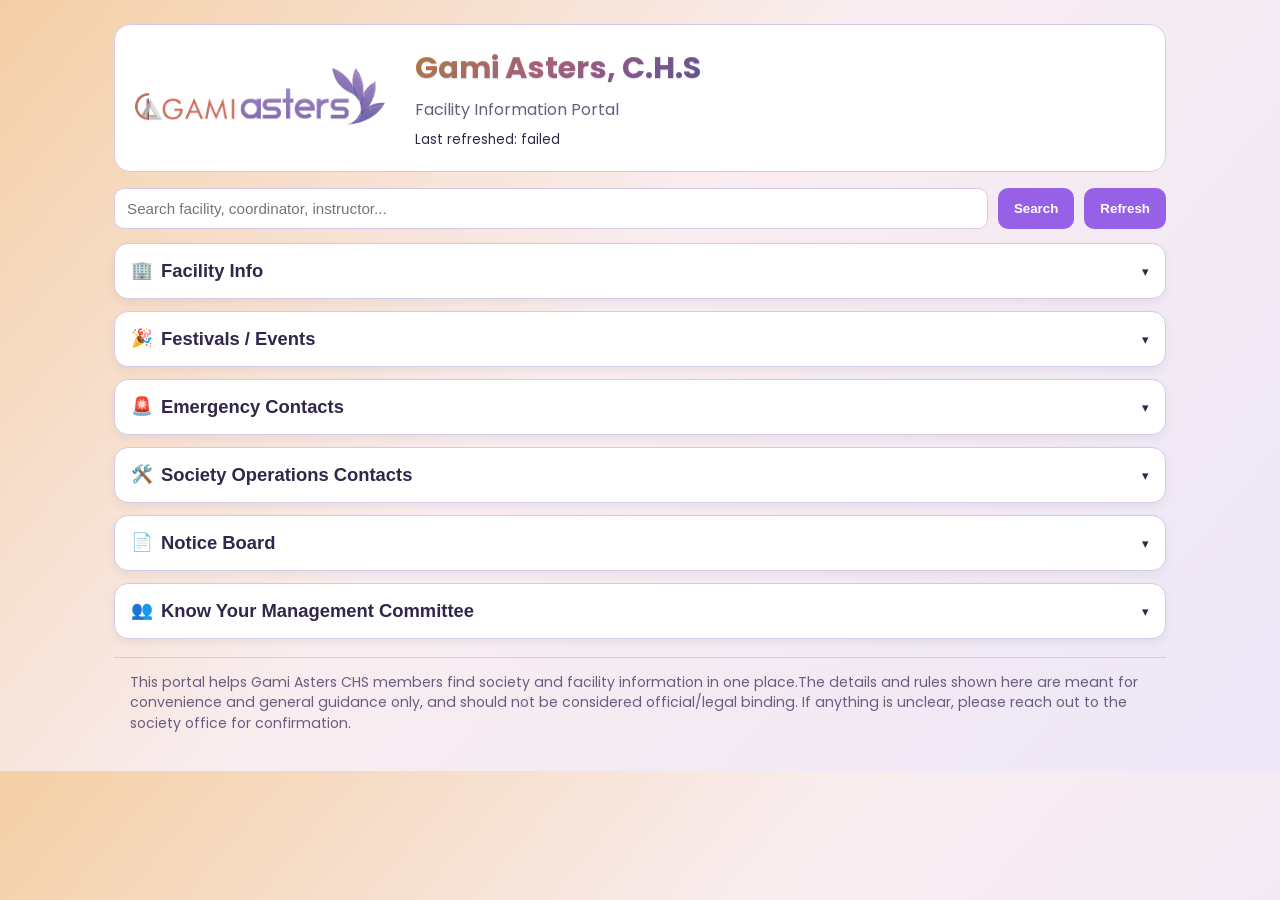
<file: index.html>
<!doctype html>
<html lang="en">
<head>
  <meta charset="UTF-8" />
  <meta name="viewport" content="width=device-width, initial-scale=1.0" />
  <title>C.H.S Gami Asters - Facilities</title>
  <link rel="icon" href="favicon.ico" sizes="any" />
  <link rel="apple-touch-icon" href="images/ga-logo.png" />
  <link rel="preconnect" href="https://fonts.googleapis.com" />
  <link rel="preconnect" href="https://fonts.gstatic.com" crossorigin />
  <link href="https://fonts.googleapis.com/css2?family=Poppins:wght@400;500;600;700&display=swap" rel="stylesheet" />
  <link rel="stylesheet" href="styles.css" />
</head>
<body>
  <main class="container">
    <header class="hero">
      <img id="ga-logo" class="ga-logo" src="images/ga-logo.png" alt="Gami Asters logo" />
      <div class="hero-text">
        <h1>Gami Asters, C.H.S</h1>
        <p>Facility Information Portal</p>
        <small id="updatedAt">Loading latest update...</small>
      </div>
    </header>

    <section class="notice-banner" role="note" aria-label="Work in progress notice">
      <span class="notice-banner-track" id="noticeBannerTrack"></span>
    </section>

    <section class="toolbar">
      <input id="searchBox" type="search" placeholder="Search facility, coordinator, instructor..." aria-label="Search facilities" />
      <button id="searchBtn" type="button">Search</button>
      <button id="refreshBtn" type="button">Refresh</button>
    </section>

    <section class="home-sections" id="homeSections">
      <article class="home-card">
        <button class="home-card-toggle" type="button" aria-expanded="false" aria-controls="home-body-facility">
          <h2><span class="section-icon" aria-hidden="true">🏢</span>Facility Info</h2>
          <span class="chevron" aria-hidden="true">&#9662;</span>
        </button>
        <div class="home-card-body hidden" id="home-body-facility">
          <section id="status" class="status" role="status" aria-live="polite"></section>

          <section id="facilityList" class="grid"></section>
        </div>
      </article>

      <article class="home-card" id="festivals">
        <button class="home-card-toggle" type="button" aria-expanded="false" aria-controls="home-body-festivals">
          <h2><span class="section-icon" aria-hidden="true">🎉</span>Festivals / Events</h2>
          <span class="chevron" aria-hidden="true">&#9662;</span>
        </button>
        <div class="home-card-body hidden" id="home-body-festivals">
          <p class="home-card-intro">Festival celebrations, programmes, and event details:</p>
          <div class="festival-list" id="festivalsList"></div>
        </div>
      </article>

      <article class="home-card">
        <button class="home-card-toggle" type="button" aria-expanded="false" aria-controls="home-body-emergency-contacts">
          <h2><span class="section-icon" aria-hidden="true">🚨</span>Emergency Contacts</h2>
          <span class="chevron" aria-hidden="true">&#9662;</span>
        </button>
        <div class="home-card-body hidden" id="home-body-emergency-contacts">
          <p class="home-card-intro">Nearby emergency contacts:</p>
          <ul class="info-list" id="emergencyContactsList"></ul>
        </div>
      </article>

      <article class="home-card">
        <button class="home-card-toggle" type="button" aria-expanded="false" aria-controls="home-body-operations-contacts">
          <h2><span class="section-icon" aria-hidden="true">🛠️</span>Society Operations Contacts</h2>
          <span class="chevron" aria-hidden="true">&#9662;</span>
        </button>
        <div class="home-card-body hidden" id="home-body-operations-contacts">
          <p class="home-card-intro">Daily operations team and escalation matrix:</p>
          <ul class="info-list ops-list" id="operationsContactsList"></ul>
        </div>
      </article>

      <article class="home-card">
        <button class="home-card-toggle" type="button" aria-expanded="false" aria-controls="home-body-notices">
          <h2><span class="section-icon" aria-hidden="true">📄</span>Notice Board</h2>
          <span class="chevron" aria-hidden="true">&#9662;</span>
        </button>
        <div class="home-card-body hidden" id="home-body-notices">
          <p class="home-card-intro">Past notices and policy documents:</p>
          <div class="notice-list" id="noticesList"></div>
        </div>
      </article>

      <article class="home-card">
        <button class="home-card-toggle" type="button" aria-expanded="false" aria-controls="home-body-management-committee">
          <h2><span class="section-icon" aria-hidden="true">👥</span>Know Your Management Committee</h2>
          <span class="chevron" aria-hidden="true">&#9662;</span>
        </button>
        <div class="home-card-body hidden" id="home-body-management-committee">
          <p class="home-card-intro">List of management committee members (in alphabetical order):</p>
          <ul class="info-list" id="managementCommitteeList"></ul>
        </div>
      </article>

    </section>

    <footer class="site-footer">
      <p>This portal helps Gami Asters CHS members find society and facility information in one place.The details and rules shown here are meant for convenience and general guidance only, and should not be considered official/legal binding. If anything is unclear, please reach out to the society office for confirmation.</p>
    </footer>
  </main>

  <template id="cardTemplate">
    <article class="card">
      <button class="card-toggle" type="button" aria-expanded="false">
        <h2 class="facility-name"></h2>
        <span class="chevron" aria-hidden="true">&#9662;</span>
      </button>
      <div class="card-body hidden">
        <p><strong>Timings:</strong> <span class="timings"></span></p>
        <div class="list-row rules-row">
          <strong>Rules & Regulations:</strong>
          <ol class="rules-list"></ol>
        </div>
        <p class="booking-row"><strong>Booking Process:</strong> <span class="booking"></span></p>
        <p class="instructor-row"><strong>Instructor Details:</strong> <span class="instructor"></span></p>
        <p><strong>Coordinator:</strong> <span class="coordinator"></span></p>
        <p class="contact-row"><strong>Contact:</strong> <span class="contact"></span></p>
        <div class="list-row notes-row">
          <strong>Notes:</strong>
          <ol class="notes-list"></ol>
        </div>
      </div>
    </article>
  </template>

  <script src="config.js"></script>
  <script src="app.js"></script>
</body>
</html>
</file>
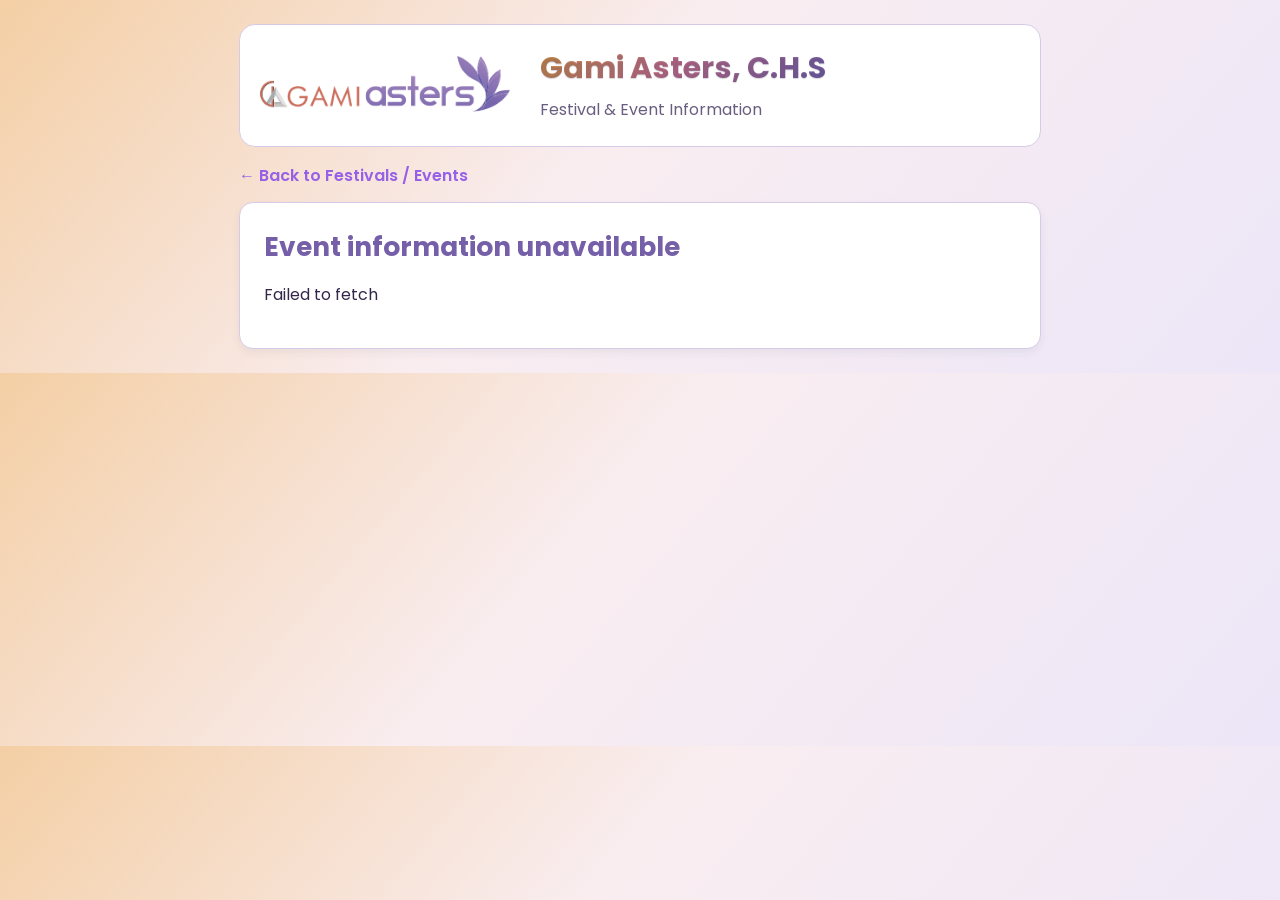
<file: events/ganapati-2026/index.html>
<!doctype html>
<html lang="en">
<head>
  <meta charset="UTF-8" />
  <meta name="viewport" content="width=device-width, initial-scale=1.0" />
  <title>Ganapati 2026 | Gami Asters, C.H.S</title>
  <link rel="icon" href="../../favicon.ico" sizes="any" />
  <link rel="apple-touch-icon" href="../../images/ga-logo.png" />
  <link rel="preconnect" href="https://fonts.googleapis.com" />
  <link rel="preconnect" href="https://fonts.gstatic.com" crossorigin />
  <link href="https://fonts.googleapis.com/css2?family=Poppins:wght@400;500;600;700&display=swap" rel="stylesheet" />
  <link rel="stylesheet" href="../../styles.css" />
</head>
<body data-event-slug="ganapati-2026">
  <main class="container event-page">
    <header class="hero">
      <img class="ga-logo" src="../../images/ga-logo.png" alt="Gami Asters logo" />
      <div class="hero-text">
        <h1>Gami Asters, C.H.S</h1>
        <p>Festival &amp; Event Information</p>
      </div>
    </header>
    <a class="back-link" href="../../#festivals">← Back to Festivals / Events</a>
    <section id="eventContent" aria-live="polite"></section>
  </main>
  <script src="../../config.js"></script>
  <script src="../../event.js"></script>
</body>
</html>
</file>
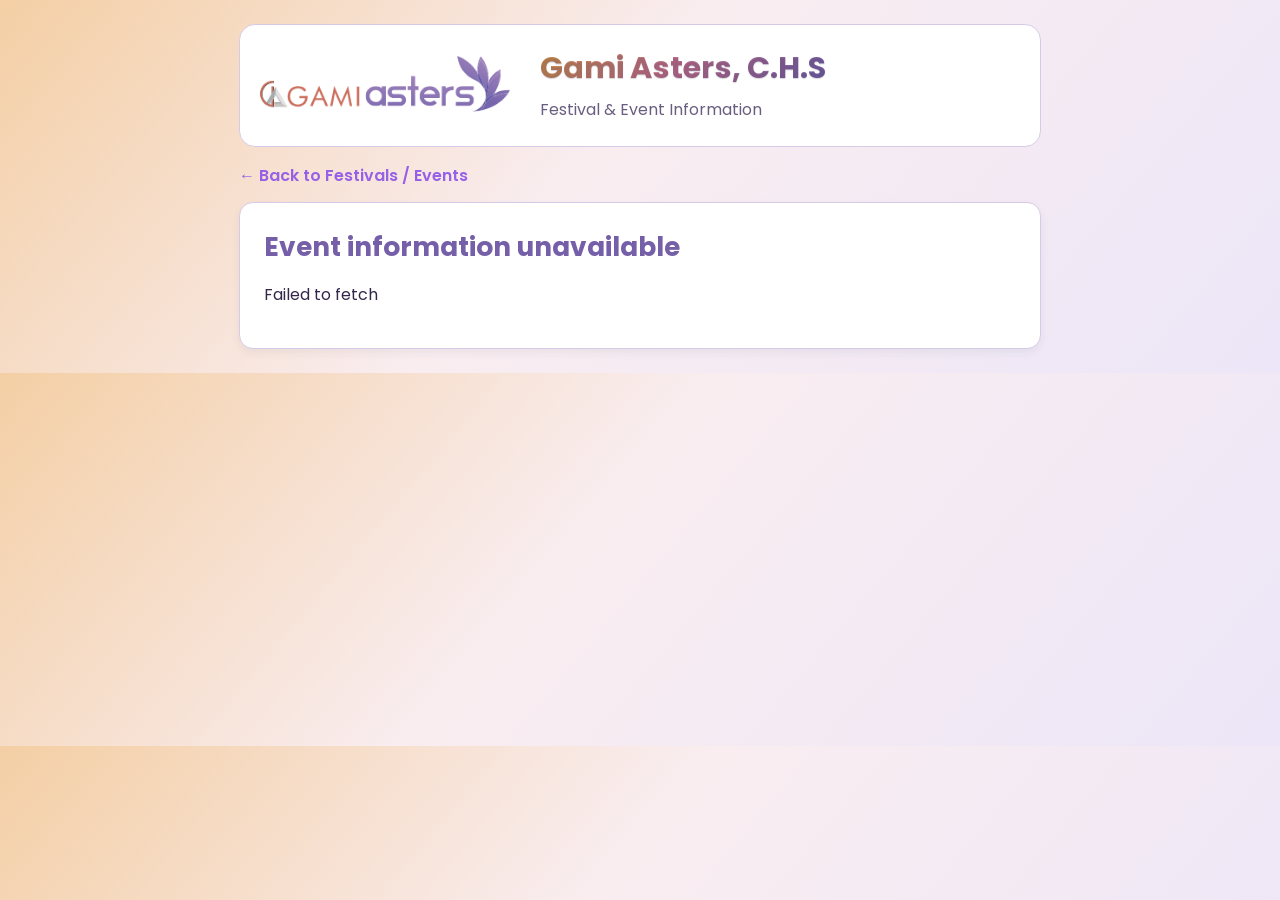
<file: events/independence-day-2026/index.html>
<!doctype html>
<html lang="en">
<head>
  <meta charset="UTF-8" />
  <meta name="viewport" content="width=device-width, initial-scale=1.0" />
  <title>Independence Day 2026 | Gami Asters, C.H.S</title>
  <link rel="icon" href="../../favicon.ico" sizes="any" />
  <link rel="apple-touch-icon" href="../../images/ga-logo.png" />
  <link rel="preconnect" href="https://fonts.googleapis.com" />
  <link rel="preconnect" href="https://fonts.gstatic.com" crossorigin />
  <link href="https://fonts.googleapis.com/css2?family=Poppins:wght@400;500;600;700&display=swap" rel="stylesheet" />
  <link rel="stylesheet" href="../../styles.css" />
</head>
<body data-event-slug="independence-day-2026">
  <main class="container event-page">
    <header class="hero">
      <img class="ga-logo" src="../../images/ga-logo.png" alt="Gami Asters logo" />
      <div class="hero-text">
        <h1>Gami Asters, C.H.S</h1>
        <p>Festival &amp; Event Information</p>
      </div>
    </header>
    <a class="back-link" href="../../#festivals">← Back to Festivals / Events</a>
    <section id="eventContent" aria-live="polite"></section>
  </main>
  <script src="../../config.js"></script>
  <script src="../../event.js"></script>
</body>
</html>
</file>
<file: styles.css>
:root {
  /* Extracted from images/ga-logo.png */
  --logo-purple-1: #6755a4;
  --logo-purple-2: #755fa9;
  --logo-purple-3: #8067ad;
  --logo-purple-4: #866baf;
  --logo-purple-5: #876cb0;
  --logo-coral: #c65f4c;
  --logo-white: #ffffff;
  --logo-neutral-1: #f0f0f0;
  --logo-neutral-2: #b0b0b0;

  --bg: #efe9f8;
  --panel: #ffffff;
  --text: #32264a;
  --muted: #6a5e80;
  /* --accent: #c65f4c; */
  --accent: #9660e7;
  --accent-soft: #f5e1dd;
  --border: #d7cae6;
  --error: #a93b3b;
  --hero-logo-opacity: 0.90;
}

* {
  box-sizing: border-box;
}

body {
  margin: 0;
  font-family: "Poppins", sans-serif;
  background: linear-gradient(130deg, #f4cfa5 0%, #f9edf0 45%, #ece6f8 100%);
  color: var(--text);
}

body::before {
  content: "";
  position: fixed;
  inset: 0;
  pointer-events: none;
  z-index: 0;
}

body > * {
  position: relative;
  z-index: 1;
}

.container {
  max-width: 1100px;
  margin: 0 auto;
  padding: 24px;
}

.hero {
  background: var(--panel);
  border: 1px solid var(--border);
  border-radius: 16px;
  padding: 20px;
  margin-bottom: 16px;
  display: flex;
  align-items: center;
  gap: 30px;
}

.hero h1 {
  margin: 0;
  font-size: 1.9rem;
  background: linear-gradient(130deg, #c98f4a 0%, #c1708a 45%, #6d5fa8 100%);
  -webkit-background-clip: text;
  background-clip: text;
  color: transparent;
  -webkit-text-fill-color: transparent;
  text-shadow: 0 1px 1px rgba(32, 24, 56, 0.18);
}

.hero p {
  margin: 6px 0 4px;
  color: var(--muted);
}

.hero-text {
  min-width: 0;
}

.hero .ga-logo {
  width: 250px;
  height: auto;
  flex: 0 0 auto;
  object-fit: contain;
  opacity: var(--hero-logo-opacity);
}

.notice-banner {
  margin: 0 0 14px;
  padding: 10px 12px;
  border: 1px solid #e0b45f;
  border-radius: 10px;
  background: #fff7e9;
  color: #7a4d12;
  font-weight: 600;
  overflow: hidden;
  white-space: nowrap;
}

.notice-banner-track {
  display: inline-block;
  min-width: 100%;
  animation: marquee 10s linear 2s infinite;
  will-change: transform;
}

.notice-banner-text {
  display: inline-block;
}

.notice-banner-text + .notice-banner-text::before {
  content: "";
  display: inline-block;
  width: 6px;
  height: 6px;
  margin: 0 14px;
  border-radius: 50%;
  background: currentColor;
  opacity: 0.7;
  vertical-align: middle;
}

@keyframes marquee {
  from {
    transform: translateX(0);
  }

  to {
    transform: translateX(-100%);
  }
}

@media (prefers-reduced-motion: reduce) {
  .notice-banner-track {
    animation: none;
    transform: none;
  }
}

.toolbar {
  display: flex;
  gap: 10px;
  margin-bottom: 14px;
}

.toolbar input {
  flex: 1;
  padding: 11px 12px;
  border-radius: 10px;
  border: 1px solid var(--border);
  font-size: 0.95rem;
}

.toolbar button {
  border: 0;
  background: var(--accent);
  color: #fff;
  border-radius: 10px;
  padding: 0 16px;
  font-weight: 600;
  cursor: pointer;
}

.toolbar button:hover {
  background: #b75644;
}

.status {
  margin-bottom: 12px;
  color: var(--muted);
  min-height: 22px;
}

.status.error {
  color: var(--error);
}

.grid {
  display: block;
}

.card {
  background: var(--panel);
  border: 1px solid var(--border);
  border-radius: 14px;
  padding: 0;
  box-shadow: 0 4px 10px rgba(15, 55, 73, 0.06);
  overflow: hidden;
  width: 100%;
}

.card + .card {
  margin-top: 10px;
}

.facility-name {
  margin: 0;
  font-size: 1.1rem;
  text-align: left;
  display: flex;
  align-items: center;
  gap: 8px;
  flex-wrap: wrap;
}

.row-icon {
  flex: 0 0 auto;
  font-size: 1.15rem;
  line-height: 1;
}

.card p {
  margin: 7px 0;
  line-height: 1.35;
}

.card .list-row {
  margin: 7px 0;
}

.card .list-row ol {
  margin: 6px 0 0;
  padding-left: 22px;
  line-height: 1.35;
}

.card .list-row li + li {
  margin-top: 4px;
}

.card strong {
  color: var(--logo-purple-2);
}

.card-toggle {
  width: 100%;
  border: 0;
  background: transparent;
  color: inherit;
  padding: 14px 16px;
  display: flex;
  justify-content: space-between;
  align-items: center;
  gap: 10px;
  cursor: pointer;
}

.card-toggle:hover {
  background: var(--accent-soft);
}

.chevron {
  transition: transform 0.2s ease;
}

.card.open .chevron {
  transform: rotate(180deg);
}

.card-body {
  padding: 0 16px 14px;
  border-top: 1px solid var(--border);
}

.hidden {
  display: none;
}

.home-sections {
  display: grid;
  gap: 12px;
}

.home-card {
  background: var(--panel);
  border: 1px solid var(--border);
  border-radius: 14px;
  box-shadow: 0 4px 10px rgba(15, 55, 73, 0.06);
  overflow: hidden;
}

.home-card-toggle {
  width: 100%;
  border: 0;
  background: transparent;
  color: inherit;
  padding: 16px;
  display: flex;
  justify-content: space-between;
  align-items: center;
  gap: 10px;
  cursor: pointer;
}

.home-card-toggle h2 {
  margin: 0;
  font-size: 1.15rem;
  text-align: left;
  display: inline-flex;
  align-items: center;
  gap: 8px;
}

.home-card-toggle:hover {
  background: var(--accent-soft);
}

.section-icon {
  flex: 0 0 auto;
  font-size: 1.1rem;
  line-height: 1;
}

.home-card.open .chevron {
  transform: rotate(180deg);
}

.home-card-body {
  padding: 0 16px 16px;
  border-top: 1px solid var(--border);
}

.home-card-intro {
  margin: 12px 0 8px;
  color: var(--muted);
}

.info-list {
  margin: 0;
  padding-left: 18px;
  line-height: 1.45;
}

.info-list li + li {
  margin-top: 4px;
}

.phone-link {
  color: var(--accent);
  font-weight: 600;
  text-decoration: none;
}

.phone-link:hover,
.phone-link:focus {
  text-decoration: underline;
}

.info-list li.important-item {
  background: #fff4da;
  border-left: 4px solid #ff002a;
  border-radius: 6px;
  margin-left: -6px;
  padding: 4px 8px;
}

.ui-badge {
  display: inline-flex;
  align-items: center;
  gap: 4px;
  width: fit-content;
  margin-left: 8px;
  padding: 2px 8px;
  border-radius: 999px;
  font-size: 0.76rem;
  font-weight: 700;
  line-height: 1.35;
  vertical-align: middle;
}

.ui-badge-info {
  background: #eee7fb;
  color: #5c4694;
}

.ui-badge-important {
  background: #fff4da;
  color: #7a4d12;
}

.ui-badge-danger {
  background: #fde8e8;
  color: #8a1f1f;
}

.ui-badge-new {
  background: #e8f4ff;
  color: #1d4f7a;
}

.ui-badge-success {
  background: #e8f7ed;
  color: #24613c;
}

.ops-list {
  list-style: none;
  padding-left: 0;
}

.ops-list .ops-item {
  margin: 0;
  padding: 10px 12px;
  border: 1px solid var(--border);
  border-radius: 10px;
  background: #fffaf2;
}

.ops-list .ops-item + .ops-item {
  margin-top: 8px;
}

.ops-list .ops-item strong {
  color: var(--logo-purple-2);
}

.notice-list {
  display: grid;
  gap: 10px;
}

.notice-card {
  border: 1px solid var(--border);
  border-radius: 10px;
  background: #fffaf2;
  overflow: hidden;
}

.notice-card.important-item {
  background: #fff4da;
  border-left: 4px solid #ff002a;
}

.notice-toggle {
  width: 100%;
  border: 0;
  background: transparent;
  color: inherit;
  padding: 12px;
  display: flex;
  justify-content: space-between;
  align-items: center;
  gap: 10px;
  cursor: pointer;
}

.notice-toggle:hover {
  background: var(--accent-soft);
}

.notice-header {
  min-width: 0;
  text-align: left;
}

.notice-title {
  margin: 0;
  color: var(--logo-purple-2);
  font-size: 1rem;
}

.notice-meta {
  margin-top: 4px;
  color: var(--muted);
  font-size: 0.86rem;
  line-height: 1.35;
}

.notice-card.open .chevron {
  transform: rotate(180deg);
}

.notice-body {
  padding: 12px;
  border-top: 1px solid var(--border);
}

.notice-pdf {
  width: 100%;
  height: min(72vh, 720px);
  border: 1px solid var(--border);
  border-radius: 8px;
  background: #fff;
}

.notice-pdf-link {
  display: inline-block;
  margin-top: 8px;
  color: var(--accent);
  font-weight: 600;
  text-decoration: none;
}

.notice-pdf-link:hover,
.notice-pdf-link:focus {
  text-decoration: underline;
}

.festival-list {
  display: grid;
  gap: 10px;
}

.festival-card {
  overflow: hidden;
}

.festival-toggle {
  color: inherit;
  text-decoration: none;
}

.festival-title {
  margin: 0;
  color: var(--logo-purple-2);
  font-size: 1rem;
}

.festival-chevron {
  color: var(--accent);
  font-size: 1.7rem;
  font-weight: 400;
  line-height: 1;
}

.event-page {
  max-width: 850px;
}

.back-link {
  display: inline-block;
  margin-bottom: 14px;
  color: var(--accent);
  font-weight: 600;
  text-decoration: none;
}

.back-link:hover,
.back-link:focus {
  text-decoration: underline;
}

.event-detail-card {
  background: var(--panel);
  border: 1px solid var(--border);
  border-radius: 14px;
  padding: 24px;
  box-shadow: 0 4px 10px rgba(15, 55, 73, 0.06);
}

.event-detail-card h1 {
  margin: 0;
  color: var(--logo-purple-2);
  font-size: 1.65rem;
}

.event-detail-card > p {
  line-height: 1.55;
}

.event-document {
  display: block;
  width: 100%;
  height: min(72vh, 760px);
  margin-top: 20px;
  border: 1px solid var(--border);
  border-radius: 8px;
  background: #fff;
}

.event-document-link {
  display: inline-block;
  margin-top: 10px;
  color: var(--accent);
  font-weight: 600;
  text-decoration: none;
}

.event-document-link:hover,
.event-document-link:focus {
  text-decoration: underline;
}

.empty-state {
  margin: 0;
  color: var(--muted);
}

.site-footer {
  margin-top: 18px;
  padding: 14px 16px;
  border-top: 1px solid var(--border);
  color: var(--muted);
  font-size: 0.88rem;
  line-height: 1.45;
}

.site-footer p {
  margin: 0;
}

.site-footer p + p {
  margin-top: 4px;
}

.site-footer strong {
  color: var(--logo-purple-2);
}

@media (max-width: 640px) {
  .container {
    padding: 14px;
  }

  .event-detail-card {
    padding: 18px;
  }

  .hero {
    flex-direction: column;
    align-items: flex-start;
    gap: 10px;
  }

  .hero .ga-logo {
    width: 120px;
    opacity: var(--hero-logo-opacity);
  }

  .toolbar {
    flex-direction: column;
  }

  .toolbar button {
    height: 42px;
  }
}
</file>
